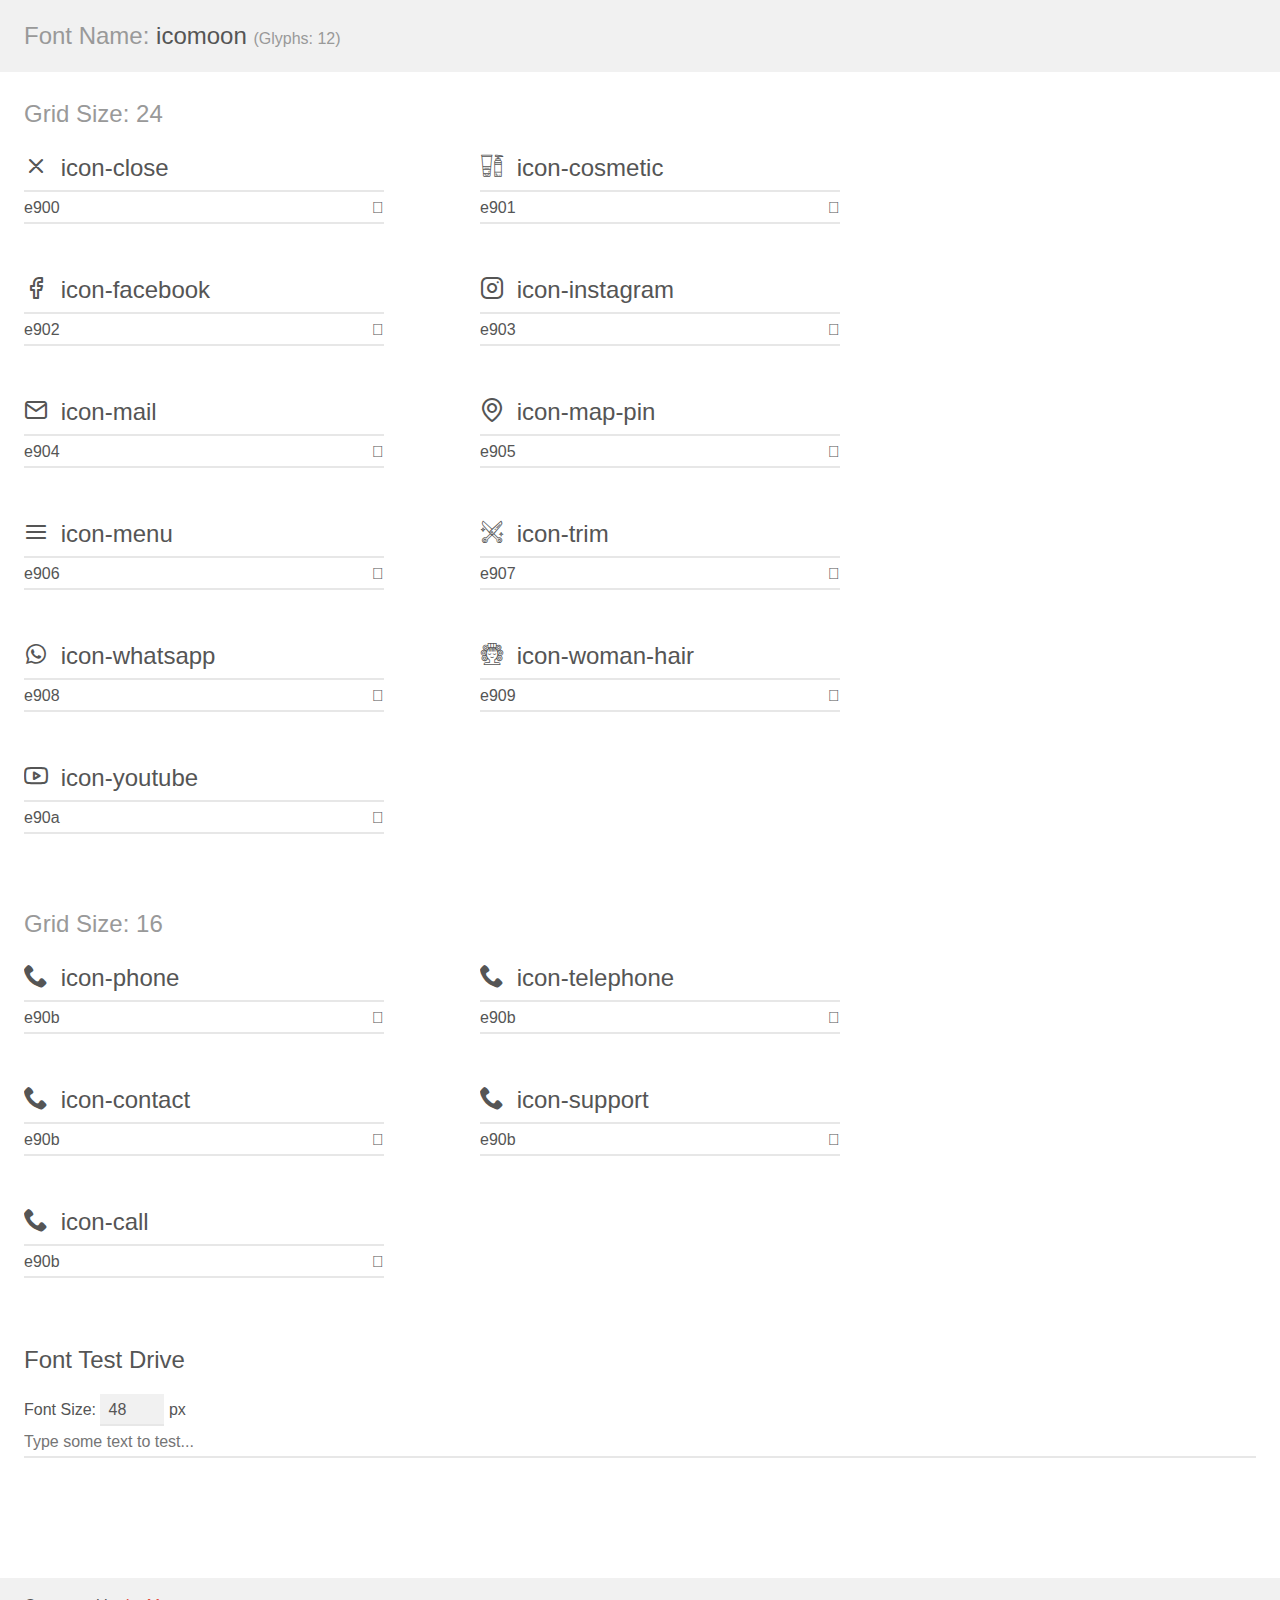
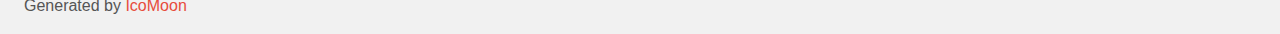
<file: assets/fonts/demo.html>
<!doctype html>
<html>
<head>
    <meta charset="utf-8">
    <title>IcoMoon Demo</title>
    <meta name="description" content="An Icon Font Generated By IcoMoon.io">
    <meta name="viewport" content="width=device-width, initial-scale=1">
    <link rel="stylesheet" href="demo-files/demo.css">
    <link rel="stylesheet" href="style.css"></head>
<body>
    <div class="bgc1 clearfix">
        <h1 class="mhmm mvm"><span class="fgc1">Font Name:</span> icomoon <small class="fgc1">(Glyphs:&nbsp;12)</small></h1>
    </div>
    <div class="clearfix mhl ptl">
        <h1 class="mvm mtn fgc1">Grid Size: 24</h1>
        <div class="glyph fs1">
            <div class="clearfix bshadow0 pbs">
                <span class="icon-close"></span>
                <span class="mls"> icon-close</span>
            </div>
            <fieldset class="fs0 size1of1 clearfix hidden-false">
                <input type="text" readonly value="e900" class="unit size1of2" />
                <input type="text" maxlength="1" readonly value="&#xe900;" class="unitRight size1of2 talign-right" />
            </fieldset>
            <div class="fs0 bshadow0 clearfix hidden-true">
                <span class="unit pvs fgc1">liga: </span>
                <input type="text" readonly value="" class="liga unitRight" />
            </div>
        </div>
        <div class="glyph fs1">
            <div class="clearfix bshadow0 pbs">
                <span class="icon-cosmetic"></span>
                <span class="mls"> icon-cosmetic</span>
            </div>
            <fieldset class="fs0 size1of1 clearfix hidden-false">
                <input type="text" readonly value="e901" class="unit size1of2" />
                <input type="text" maxlength="1" readonly value="&#xe901;" class="unitRight size1of2 talign-right" />
            </fieldset>
            <div class="fs0 bshadow0 clearfix hidden-true">
                <span class="unit pvs fgc1">liga: </span>
                <input type="text" readonly value="" class="liga unitRight" />
            </div>
        </div>
        <div class="glyph fs1">
            <div class="clearfix bshadow0 pbs">
                <span class="icon-facebook"></span>
                <span class="mls"> icon-facebook</span>
            </div>
            <fieldset class="fs0 size1of1 clearfix hidden-false">
                <input type="text" readonly value="e902" class="unit size1of2" />
                <input type="text" maxlength="1" readonly value="&#xe902;" class="unitRight size1of2 talign-right" />
            </fieldset>
            <div class="fs0 bshadow0 clearfix hidden-true">
                <span class="unit pvs fgc1">liga: </span>
                <input type="text" readonly value="" class="liga unitRight" />
            </div>
        </div>
        <div class="glyph fs1">
            <div class="clearfix bshadow0 pbs">
                <span class="icon-instagram"></span>
                <span class="mls"> icon-instagram</span>
            </div>
            <fieldset class="fs0 size1of1 clearfix hidden-false">
                <input type="text" readonly value="e903" class="unit size1of2" />
                <input type="text" maxlength="1" readonly value="&#xe903;" class="unitRight size1of2 talign-right" />
            </fieldset>
            <div class="fs0 bshadow0 clearfix hidden-true">
                <span class="unit pvs fgc1">liga: </span>
                <input type="text" readonly value="" class="liga unitRight" />
            </div>
        </div>
        <div class="glyph fs1">
            <div class="clearfix bshadow0 pbs">
                <span class="icon-mail"></span>
                <span class="mls"> icon-mail</span>
            </div>
            <fieldset class="fs0 size1of1 clearfix hidden-false">
                <input type="text" readonly value="e904" class="unit size1of2" />
                <input type="text" maxlength="1" readonly value="&#xe904;" class="unitRight size1of2 talign-right" />
            </fieldset>
            <div class="fs0 bshadow0 clearfix hidden-true">
                <span class="unit pvs fgc1">liga: </span>
                <input type="text" readonly value="" class="liga unitRight" />
            </div>
        </div>
        <div class="glyph fs1">
            <div class="clearfix bshadow0 pbs">
                <span class="icon-map-pin"></span>
                <span class="mls"> icon-map-pin</span>
            </div>
            <fieldset class="fs0 size1of1 clearfix hidden-false">
                <input type="text" readonly value="e905" class="unit size1of2" />
                <input type="text" maxlength="1" readonly value="&#xe905;" class="unitRight size1of2 talign-right" />
            </fieldset>
            <div class="fs0 bshadow0 clearfix hidden-true">
                <span class="unit pvs fgc1">liga: </span>
                <input type="text" readonly value="" class="liga unitRight" />
            </div>
        </div>
        <div class="glyph fs1">
            <div class="clearfix bshadow0 pbs">
                <span class="icon-menu"></span>
                <span class="mls"> icon-menu</span>
            </div>
            <fieldset class="fs0 size1of1 clearfix hidden-false">
                <input type="text" readonly value="e906" class="unit size1of2" />
                <input type="text" maxlength="1" readonly value="&#xe906;" class="unitRight size1of2 talign-right" />
            </fieldset>
            <div class="fs0 bshadow0 clearfix hidden-true">
                <span class="unit pvs fgc1">liga: </span>
                <input type="text" readonly value="" class="liga unitRight" />
            </div>
        </div>
        <div class="glyph fs1">
            <div class="clearfix bshadow0 pbs">
                <span class="icon-trim"></span>
                <span class="mls"> icon-trim</span>
            </div>
            <fieldset class="fs0 size1of1 clearfix hidden-false">
                <input type="text" readonly value="e907" class="unit size1of2" />
                <input type="text" maxlength="1" readonly value="&#xe907;" class="unitRight size1of2 talign-right" />
            </fieldset>
            <div class="fs0 bshadow0 clearfix hidden-true">
                <span class="unit pvs fgc1">liga: </span>
                <input type="text" readonly value="" class="liga unitRight" />
            </div>
        </div>
        <div class="glyph fs1">
            <div class="clearfix bshadow0 pbs">
                <span class="icon-whatsapp"></span>
                <span class="mls"> icon-whatsapp</span>
            </div>
            <fieldset class="fs0 size1of1 clearfix hidden-false">
                <input type="text" readonly value="e908" class="unit size1of2" />
                <input type="text" maxlength="1" readonly value="&#xe908;" class="unitRight size1of2 talign-right" />
            </fieldset>
            <div class="fs0 bshadow0 clearfix hidden-true">
                <span class="unit pvs fgc1">liga: </span>
                <input type="text" readonly value="" class="liga unitRight" />
            </div>
        </div>
        <div class="glyph fs1">
            <div class="clearfix bshadow0 pbs">
                <span class="icon-woman-hair"></span>
                <span class="mls"> icon-woman-hair</span>
            </div>
            <fieldset class="fs0 size1of1 clearfix hidden-false">
                <input type="text" readonly value="e909" class="unit size1of2" />
                <input type="text" maxlength="1" readonly value="&#xe909;" class="unitRight size1of2 talign-right" />
            </fieldset>
            <div class="fs0 bshadow0 clearfix hidden-true">
                <span class="unit pvs fgc1">liga: </span>
                <input type="text" readonly value="" class="liga unitRight" />
            </div>
        </div>
        <div class="glyph fs1">
            <div class="clearfix bshadow0 pbs">
                <span class="icon-youtube"></span>
                <span class="mls"> icon-youtube</span>
            </div>
            <fieldset class="fs0 size1of1 clearfix hidden-false">
                <input type="text" readonly value="e90a" class="unit size1of2" />
                <input type="text" maxlength="1" readonly value="&#xe90a;" class="unitRight size1of2 talign-right" />
            </fieldset>
            <div class="fs0 bshadow0 clearfix hidden-true">
                <span class="unit pvs fgc1">liga: </span>
                <input type="text" readonly value="" class="liga unitRight" />
            </div>
        </div>
    </div>
    <div class="clearfix mhl ptl">
        <h1 class="mvm mtn fgc1">Grid Size: 16</h1>
        <div class="glyph fs2">
            <div class="clearfix bshadow0 pbs">
                <span class="icon-phone"></span>
                <span class="mls"> icon-phone</span>
            </div>
            <fieldset class="fs0 size1of1 clearfix hidden-false">
                <input type="text" readonly value="e90b" class="unit size1of2" />
                <input type="text" maxlength="1" readonly value="&#xe90b;" class="unitRight size1of2 talign-right" />
            </fieldset>
            <div class="fs0 bshadow0 clearfix hidden-true">
                <span class="unit pvs fgc1">liga: </span>
                <input type="text" readonly value="" class="liga unitRight" />
            </div>
        </div>
        <div class="glyph fs2">
            <div class="clearfix bshadow0 pbs">
                <span class="icon-telephone"></span>
                <span class="mls"> icon-telephone</span>
            </div>
            <fieldset class="fs0 size1of1 clearfix hidden-false">
                <input type="text" readonly value="e90b" class="unit size1of2" />
                <input type="text" maxlength="1" readonly value="&#xe90b;" class="unitRight size1of2 talign-right" />
            </fieldset>
            <div class="fs0 bshadow0 clearfix hidden-true">
                <span class="unit pvs fgc1">liga: </span>
                <input type="text" readonly value="" class="liga unitRight" />
            </div>
        </div>
        <div class="glyph fs2">
            <div class="clearfix bshadow0 pbs">
                <span class="icon-contact"></span>
                <span class="mls"> icon-contact</span>
            </div>
            <fieldset class="fs0 size1of1 clearfix hidden-false">
                <input type="text" readonly value="e90b" class="unit size1of2" />
                <input type="text" maxlength="1" readonly value="&#xe90b;" class="unitRight size1of2 talign-right" />
            </fieldset>
            <div class="fs0 bshadow0 clearfix hidden-true">
                <span class="unit pvs fgc1">liga: </span>
                <input type="text" readonly value="" class="liga unitRight" />
            </div>
        </div>
        <div class="glyph fs2">
            <div class="clearfix bshadow0 pbs">
                <span class="icon-support"></span>
                <span class="mls"> icon-support</span>
            </div>
            <fieldset class="fs0 size1of1 clearfix hidden-false">
                <input type="text" readonly value="e90b" class="unit size1of2" />
                <input type="text" maxlength="1" readonly value="&#xe90b;" class="unitRight size1of2 talign-right" />
            </fieldset>
            <div class="fs0 bshadow0 clearfix hidden-true">
                <span class="unit pvs fgc1">liga: </span>
                <input type="text" readonly value="" class="liga unitRight" />
            </div>
        </div>
        <div class="glyph fs2">
            <div class="clearfix bshadow0 pbs">
                <span class="icon-call"></span>
                <span class="mls"> icon-call</span>
            </div>
            <fieldset class="fs0 size1of1 clearfix hidden-false">
                <input type="text" readonly value="e90b" class="unit size1of2" />
                <input type="text" maxlength="1" readonly value="&#xe90b;" class="unitRight size1of2 talign-right" />
            </fieldset>
            <div class="fs0 bshadow0 clearfix hidden-true">
                <span class="unit pvs fgc1">liga: </span>
                <input type="text" readonly value="" class="liga unitRight" />
            </div>
        </div>
    </div>

    <!--[if gt IE 8]><!-->
    <div class="mhl clearfix mbl">
        <h1>Font Test Drive</h1>
        <label>
            Font Size: <input id="fontSize" type="number" class="textbox0 mbm"
            min="8" value="48" />
            px
        </label>
        <input id="testText" type="text" class="phl size1of1 mvl"
        placeholder="Type some text to test..." value=""/>
        <div id="testDrive" class="icon-" style="font-family: icomoon">&nbsp;
        </div>
    </div>
    <!--<![endif]-->
    <div class="bgc1 clearfix">
        <p class="mhl">Generated by <a href="https://icomoon.io/app">IcoMoon</a></p>
    </div>

    <script src="demo-files/demo.js"></script>
</body>
</html>
</file>
<file: assets/fonts/demo-files/demo.css>
body {
  padding: 0;
  margin: 0;
  font-family: sans-serif;
  font-size: 1em;
  line-height: 1.5;
  color: #555;
  background: #fff;
}
h1 {
  font-size: 1.5em;
  font-weight: normal;
}
small {
  font-size: .66666667em;
}
a {
  color: #e74c3c;
  text-decoration: none;
}
a:hover, a:focus {
  box-shadow: 0 1px #e74c3c;
}
.bshadow0, input {
  box-shadow: inset 0 -2px #e7e7e7;
}
input:hover {
  box-shadow: inset 0 -2px #ccc;
}
input, fieldset {
  font-family: sans-serif;
  font-size: 1em;
  margin: 0;
  padding: 0;
  border: 0;
}
input {
  color: inherit;
  line-height: 1.5;
  height: 1.5em;
  padding: .25em 0;
}
input:focus {
  outline: none;
  box-shadow: inset 0 -2px #449fdb;
}
.glyph {
  font-size: 16px;
  width: 15em;
  padding-bottom: 1em;
  margin-right: 4em;
  margin-bottom: 1em;
  float: left;
  overflow: hidden;
}
.liga {
  width: 80%;
  width: calc(100% - 2.5em);
}
.talign-right {
  text-align: right;
}
.talign-center {
  text-align: center;
}
.bgc1 {
  background: #f1f1f1;
}
.fgc1 {
  color: #999;
}
.fgc0 {
  color: #000;
}
p {
  margin-top: 1em;
  margin-bottom: 1em;
}
.mvm {
  margin-top: .75em;
  margin-bottom: .75em;
}
.mtn {
  margin-top: 0;
}
.mtl, .mal {
  margin-top: 1.5em;
}
.mbl, .mal {
  margin-bottom: 1.5em;
}
.mal, .mhl {
  margin-left: 1.5em;
  margin-right: 1.5em;
}
.mhmm {
  margin-left: 1em;
  margin-right: 1em;
}
.mls {
  margin-left: .25em;
}
.ptl {
  padding-top: 1.5em;
}
.pbs, .pvs {
  padding-bottom: .25em;
}
.pvs, .pts {
  padding-top: .25em;
}
.unit {
  float: left;
}
.unitRight {
  float: right;
}
.size1of2 {
  width: 50%;
}
.size1of1 {
  width: 100%;
}
.clearfix:before, .clearfix:after {
  content: " ";
  display: table;
}
.clearfix:after {
  clear: both;
}
.hidden-true {
  display: none;
}
.textbox0 {
  width: 3em;
  background: #f1f1f1;
  padding: .25em .5em;
  line-height: 1.5;
  height: 1.5em;
}
#testDrive {
  display: block;
  padding-top: 24px;
  line-height: 1.5;
}
.fs0 {
  font-size: 16px;
}
.fs1 {
  font-size: 24px;
}
.fs2 {
  font-size: 24px;
}
</file>
<file: assets/fonts/style.css>
@font-face {
  font-family: 'icomoon';
  src:  url('fonts/icomoon.eot?7qmeg');
  src:  url('fonts/icomoon.eot?7qmeg#iefix') format('embedded-opentype'),
    url('fonts/icomoon.ttf?7qmeg') format('truetype'),
    url('fonts/icomoon.woff?7qmeg') format('woff'),
    url('fonts/icomoon.svg?7qmeg#icomoon') format('svg');
  font-weight: normal;
  font-style: normal;
  font-display: block;
}

[class^="icon-"], [class*=" icon-"] {
  /* use !important to prevent issues with browser extensions that change fonts */
  font-family: 'icomoon' !important;
  speak: never;
  font-style: normal;
  font-weight: normal;
  font-variant: normal;
  text-transform: none;
  line-height: 1;

  /* Better Font Rendering =========== */
  -webkit-font-smoothing: antialiased;
  -moz-osx-font-smoothing: grayscale;
}

.icon-close:before {
  content: "\e900";
}
.icon-cosmetic:before {
  content: "\e901";
}
.icon-facebook:before {
  content: "\e902";
}
.icon-instagram:before {
  content: "\e903";
}
.icon-mail:before {
  content: "\e904";
}
.icon-map-pin:before {
  content: "\e905";
}
.icon-menu:before {
  content: "\e906";
}
.icon-trim:before {
  content: "\e907";
}
.icon-whatsapp:before {
  content: "\e908";
}
.icon-woman-hair:before {
  content: "\e909";
}
.icon-youtube:before {
  content: "\e90a";
}
.icon-phone:before {
  content: "\e90b";
}
.icon-telephone:before {
  content: "\e90b";
}
.icon-contact:before {
  content: "\e90b";
}
.icon-support:before {
  content: "\e90b";
}
.icon-call:before {
  content: "\e90b";
}
</file>
